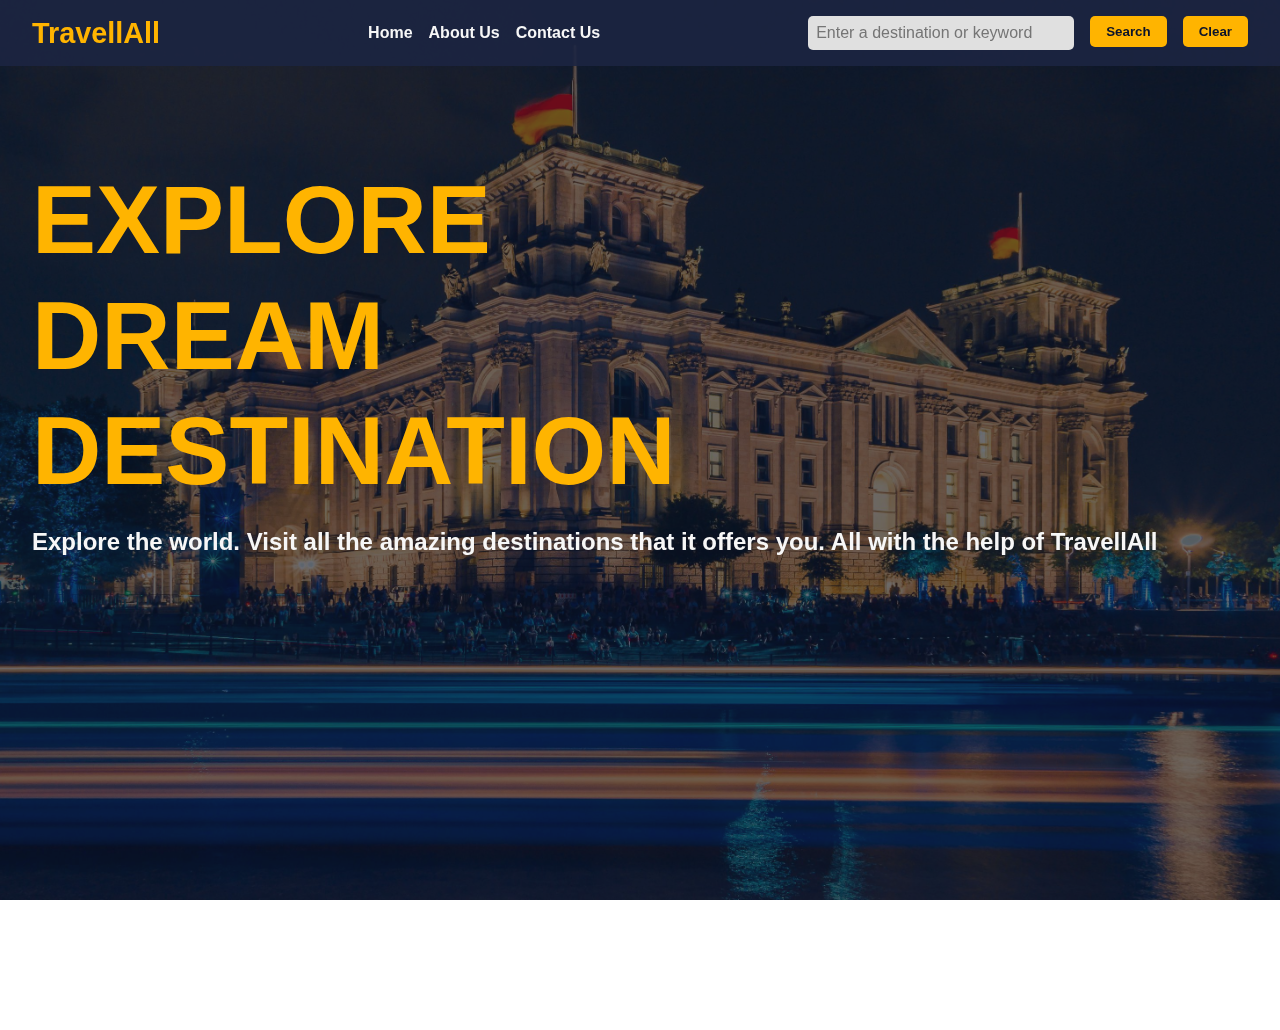
<file: index.html>
<!DOCTYPE html>
<html>
  <head>
    <meta charset="UTF-8">
    <title>TravellAll</title>
    <link rel="stylesheet" href="./travel_recommendations.css">
  </head>
  <body>
    <nav>
      <h1>TravellAll</h1>
      <ul>
        <li><a href="./index.html" id="home">Home</a></li>
        <li><a href="./travel_recommendation_aboutus.html" id="aboutUs">About Us</a></li>
        <li><a href="./travel_recommendation_contactus.html" id="contactUs">Contact Us</a></li>
      </ul>
      <div>
        <ul>
          <li><input type="text" id="searchInput" placeholder="Enter a destination or keyword"></li>
          <li><button id='btnSearch'>Search</button></li>
          <li><button id='btnClear'>Clear</button></li>
        </ul>
      </div>
    </nav>
    <div id="results"></div>
    <div class="container">
      <div class="content">
        <h1>EXPLORE<br>DREAM<br>DESTINATION</h1>
        <h2>Explore the world. Visit all the amazing destinations that it offers you. All with the help of TravellAll</h2>
      </div>
    </div>
    <script src="./travel_recommendation.js"></script>
  </body>
</html>
</file>
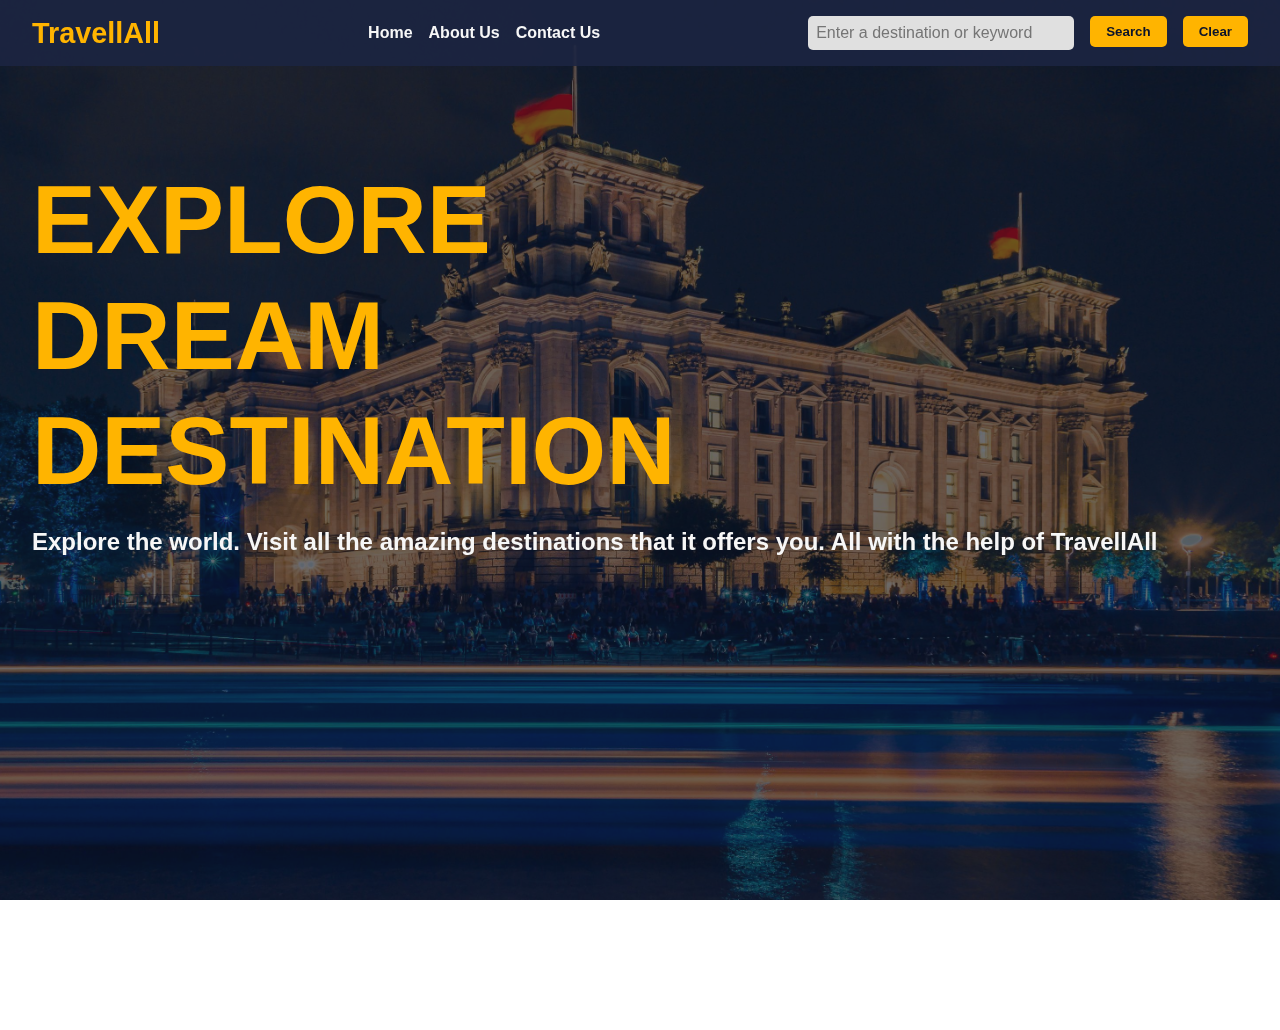
<file: travel_recommendation.html>
<!DOCTYPE html>
<html>
  <head>
    <meta charset="UTF-8">
    <title>TravellAll</title>
    <link rel="stylesheet" href="./travel_recommendations.css">
  </head>
  <body>
    <nav>
      <h1>TravellAll</h1>
      <ul>
        <li><a href="./travel_recommendation.html" id="home">Home</a></li>
        <li><a href="./travel_recommendation_aboutus.html" id="aboutUs">About Us</a></li>
        <li><a href="./travel_recommendation_contactus.html" id="contactUs">Contact Us</a></li>
      </ul>
      <div>
        <ul>
          <li><input type="text" id="searchInput" placeholder="Enter a destination or keyword"></li>
          <li><button id='btnSearch'>Search</button></li>
          <li><button id='btnClear'>Clear</button></li>
        </ul>
      </div>
    </nav>
    <div id="results"></div>
    <div class="container">
      <div class="content">
        <h1>EXPLORE<br>DREAM<br>DESTINATION</h1>
        <h2>Explore the world. Visit all the amazing destinations that it offers you. All with the help of TravellAll</h2>
      </div>
    </div>
    <script src="./travel_recommendation.js"></script>
  </body>
</html>
</file>
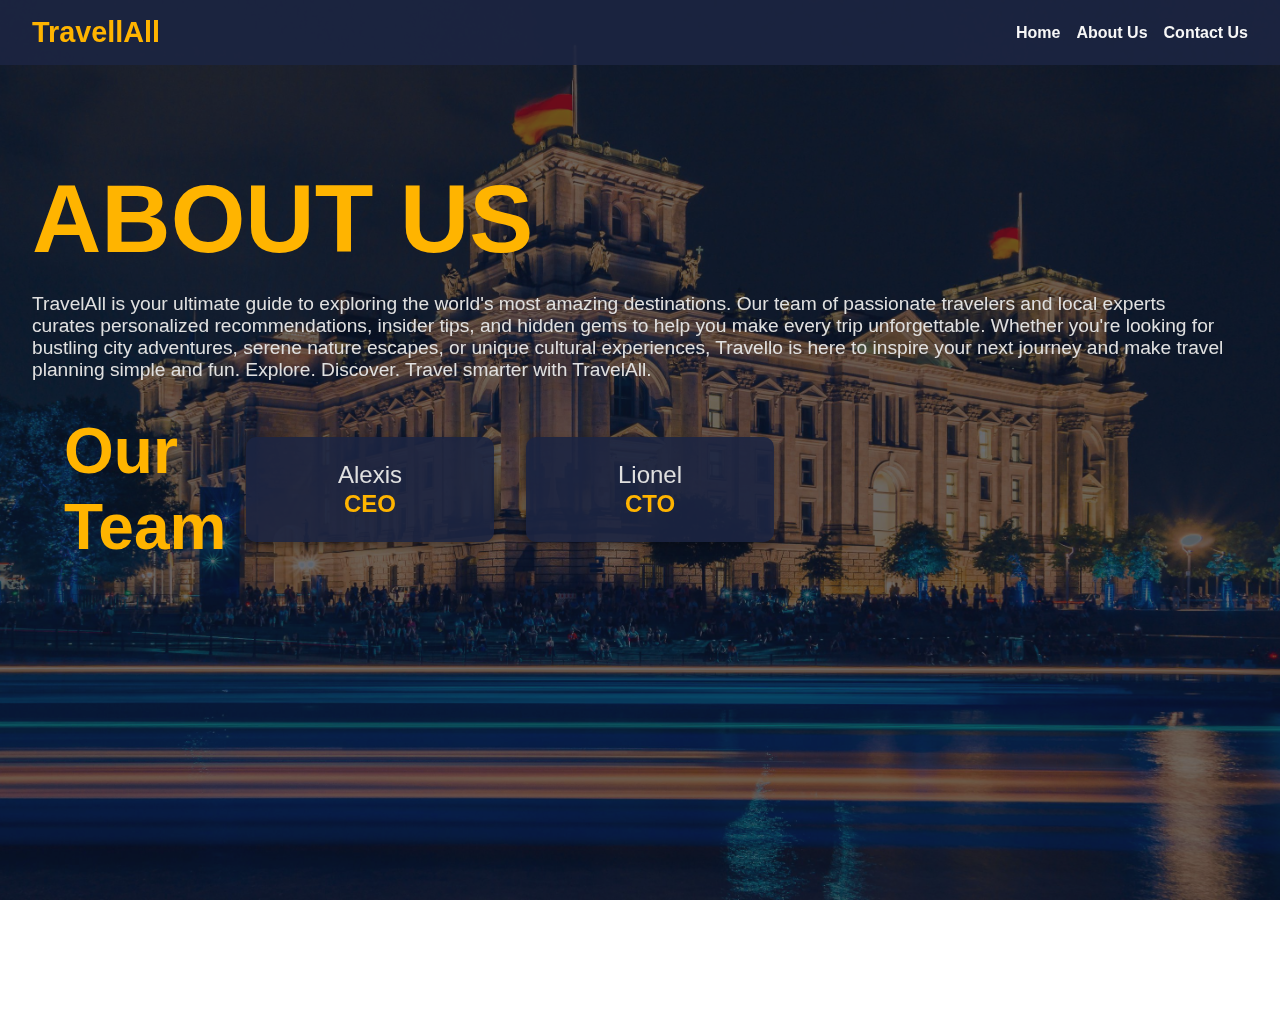
<file: travel_recommendation_aboutus.html>
<!DOCTYPE html>
<html>
  <head>
    <meta charset="UTF-8">
    <title>TravellAll</title>
    <link rel="stylesheet" href="./travel_recommendations.css">
  </head>
  <body>
    <nav>
      <h1>TravellAll</h1>
      <ul>
        <li><a href="./index.html" id="home">Home</a></li>
        <li><a href="./travel_recommendation_aboutus.html" id="aboutUs">About Us</a></li>
        <li><a href="./travel_recommendation_contactus.html" id="contactUs">Contact Us</a></li>
      </ul>
    </nav>
    <div class="container">
      <div class="content">
        <h1>ABOUT US</h1>
        <h3>TravelAll is your ultimate guide to exploring the world's most amazing destinations. Our team of passionate travelers and local experts curates personalized recommendations, insider tips, and hidden gems to help you make every trip unforgettable.

            Whether you're looking for bustling city adventures, serene nature escapes, or unique cultural experiences, Travello is here to inspire your next journey and make travel planning simple and fun.
            
            Explore. Discover. Travel smarter with TravelAll.</h3>
        <div class="content_row">
            <h1>Our Team</h1>
            <div class="card">
                <h1>Alexis</h1>
                <h2>CEO</h2>
            </div>
            <div class="card">
                <h1>Lionel</h1>
                <h2>CTO</h2>
            </div>
        </div>
      </div>
    </div>
  </body>
</html>
</file>
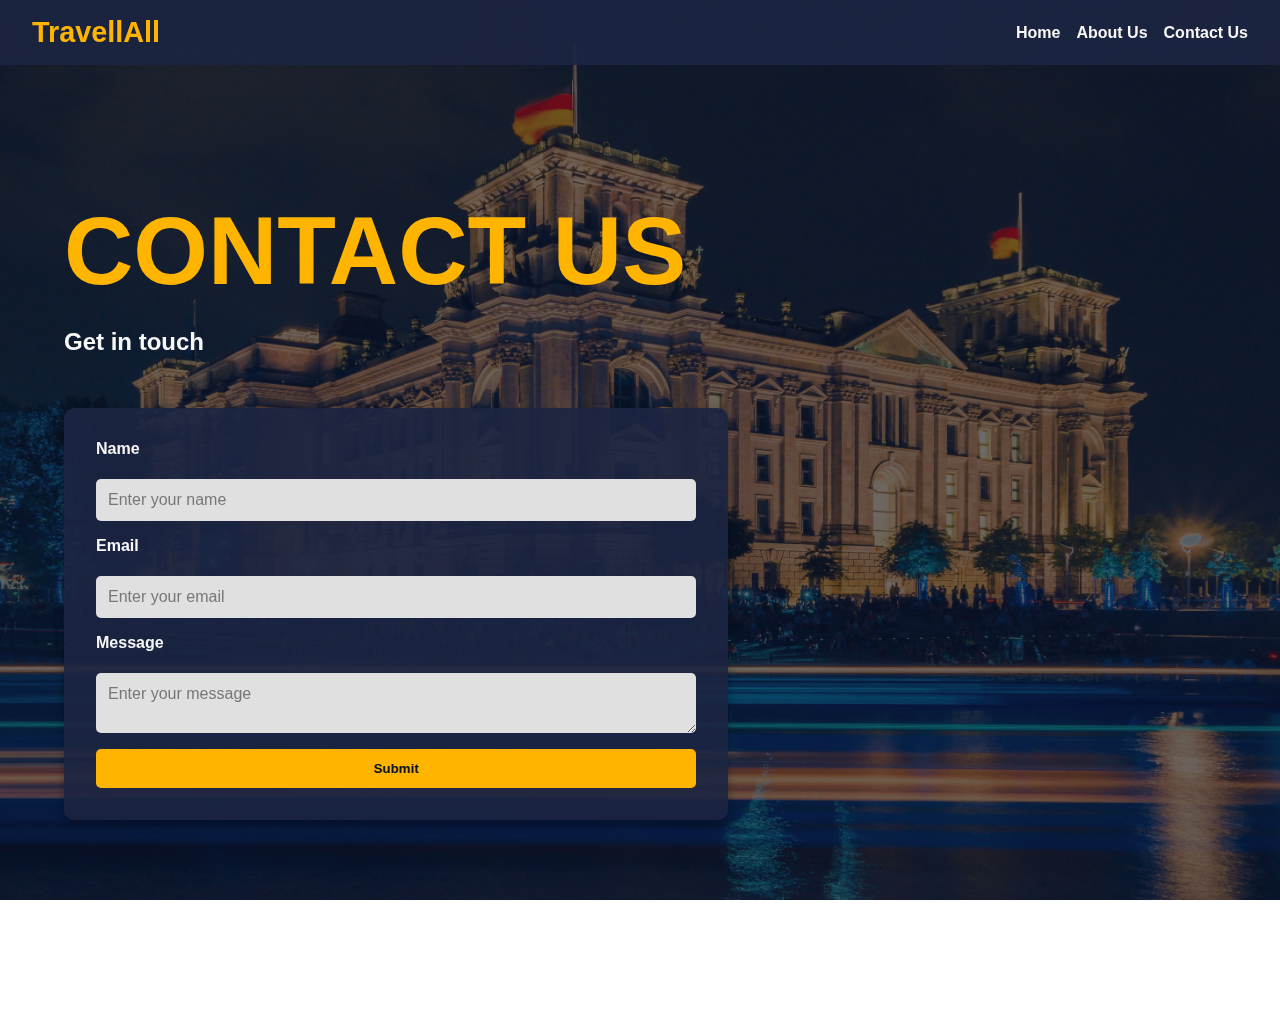
<file: travel_recommendation_contactus.html>
<!DOCTYPE html>
<html>
  <head>
    <meta charset="UTF-8">
    <title>TravellAll</title>
    <link rel="stylesheet" href="./travel_recommendations.css">
  </head>
  <body>
    <nav>
      <h1>TravellAll</h1>
      <ul>
        <li><a href="./index.html" id="home">Home</a></li>
        <li><a href="./travel_recommendation_aboutus.html" id="aboutUs">About Us</a></li>
        <li><a href="./travel_recommendation_contactus.html" id="contactUs">Contact Us</a></li>
      </ul>
    </nav>
    <div class="container">
      <div class="content_form">
        <div>
            <h1>CONTACT US</h1>
            <h2>Get in touch</h2>
        </div>
        <form>
            <label for="name">Name</label>
            <input type="text" id="name" name="name" placeholder="Enter your name">
        
            <label for="email">Email</label>
            <input type="email" id="email" name="email" placeholder="Enter your email">
        
            <label for="message">Message</label>
            <textarea id="message" name="message" placeholder="Enter your message"></textarea>
        
            <button type="submit">Submit</button>
          </form>
      </div>
    </div>
  </body>
</html>
</file>
<file: travel_recommendations.css>
body {
    margin: 0;
    padding: 0;
    font-family: 'Arial', sans-serif;
    color: #F7F7F7;
    background: url('./berlin_BG.jpg') no-repeat center center fixed;
    background-size: cover;
  }

  body::before {
    content: "";
    position: fixed;
    top: 0;
    left: 0;
    width: 100%;
    height: 100%;
    background: rgba(11, 19, 43, 0.6); /* dark navy tint */
    z-index: -1;
  }

  nav {
    display: flex;
    justify-content: space-between;
    align-items: center;
    padding: 1rem 2rem;
    background-color: rgba(28, 37, 65, 0.9);
    position: sticky;
    top: 0;
    z-index: 1000;
  }
  
  nav h1 {
    font-size: 1.8rem;
    font-weight: bold;
    color: #FFB400;
    margin: 0;
  }
  
  nav ul {
    list-style: none;
    display: flex;
    gap: 1rem;
    margin: 0;
    padding: 0;
  }
  
  nav a {
    text-decoration: none;
    color: #F7F7F7;
    font-weight: bold;
    transition: color 0.3s ease;
  }
  
  nav a:hover {
    color: #FFB400;
  }
  
  nav input[type="text"] {
    padding: 0.5rem;
    border-radius: 5px;
    border: none;
    outline: none;
    background: #E0E0E0;
    color: #0B132B;
    font-size: 1rem;
    min-width: 250px;
  }
  
  nav button {
    padding: 0.5rem 1rem;
    border: none;
    border-radius: 5px;
    background: #FFB400;
    color: #0B132B;
    font-weight: bold;
    cursor: pointer;
    transition: background 0.3s ease;
  }
  
  nav button:hover {
    background: #F5A000;
  }

  .container {
    display: flex;
    justify-content: left;
    align-items: start;
    min-height: 100vh;
    text-align: left;
    padding: 2rem;
  }
  .content_row {
    display: flex;
    justify-content: left;
    align-items: center;
    text-align: left;
    padding: 2rem;
    gap: 2rem;                 
    flex-wrap: wrap;           
  }

  .content_form {
    display: flex;
    justify-content: left;
    align-items: center;
    text-align: left;
    padding: 2rem;
    gap: 2rem;                 
    flex-wrap: wrap;           
  }

  .content_form form {
    display: flex;
    flex-direction: column;
    gap: 1rem;
    background-color: rgba(28, 37, 65, 0.9); /* same as card */
    padding: 2rem;
    border-radius: 10px;
    min-width: 600px;
    margin: 0;
    color: #F7F7F7;
    box-shadow: 0 4px 10px rgba(0,0,0,0.3);
  }

  .content_form label {
    font-weight: bold;
    text-align: left;
    margin-bottom: 0.3rem;
  }

  .content_form input[type="text"],
  .content_form input[type="email"],
  .content_form textarea {
    width: 100%;
    padding: 0.75rem;
    border: none;
    border-radius: 5px;
    background-color: #E0E0E0;
    color: #0B132B;
    font-size: 1rem;
    resize: vertical;
    font-family: inherit;        
    box-sizing: border-box;      
    resize: vertical;  
  }

  .content_form input::placeholder,
  .content_form textarea::placeholder {
    font-family: inherit;
    color: #777;                  
    opacity: 1;                   
  }

  .content_form button {
    padding: 0.75rem;
    border: none;
    border-radius: 5px;
    background: #FFB400;
    color: #0B132B;
    font-weight: bold;
    cursor: pointer;
    transition: background 0.3s ease;
  }
      
  .content_form button:hover {
    background: #F5A000;
  }
  
  .content h1,
  .content_form h1 {
    font-size: 6rem;
    line-height: 1.2;
    margin-bottom: 1rem;
    color: #FFB400;
  }
  
  .content h2
  .content_form h2 {
    font-size: 1.5rem;
    font-weight: 300;
    max-width: 700px;
    margin: 0 auto;
    color: #E0E0E0;
  }

  .content h3 {
    font-size: 1.2rem;
    font-weight: 250;
    max-width: 1200px;
    margin: 0 auto;
    color: #E0E0E0;
  }

  .content_row h1 {
    font-size: 4rem;
    line-height: 1.2;
    max-width: 150px;
    margin: 0;
    color: #FFB400;
  }

  .card {
    background-color: rgba(28, 37, 65, 0.9);
    padding: 1.5rem;
    border-radius: 10px;
    min-width: 200px;
    color: #F7F7F7;
    text-align: center;
    box-shadow: 0 4px 10px rgba(0,0,0,0.3);
    transition: transform 0.3s ease;
  }
  
  .card:hover {
    transform: translateY(-5px);
  }
  
  .card h1 {
    font-size: 1.5rem;
    font-weight: 300;
    margin: 0 auto;
    color: #E0E0E0;
  }

  .card h2 {
    font-size: 1.5rem;
    font-weight: 600;
    margin: 0 auto;
    color: #FFB400;
  }
  
  @media (max-width: 768px) {
    nav ul {
      flex-direction: column;
      gap: 0.5rem;
    }
  
    .content h1 {
      font-size: 2.2rem;
    }
  
    .content h2 {
      font-size: 1.2rem;
    }

    .content h3 {
        font-size: 0.6rem;
    }

    .content_row {
        flex-direction: column;
        align-items: center;
    }
  }
</file>
